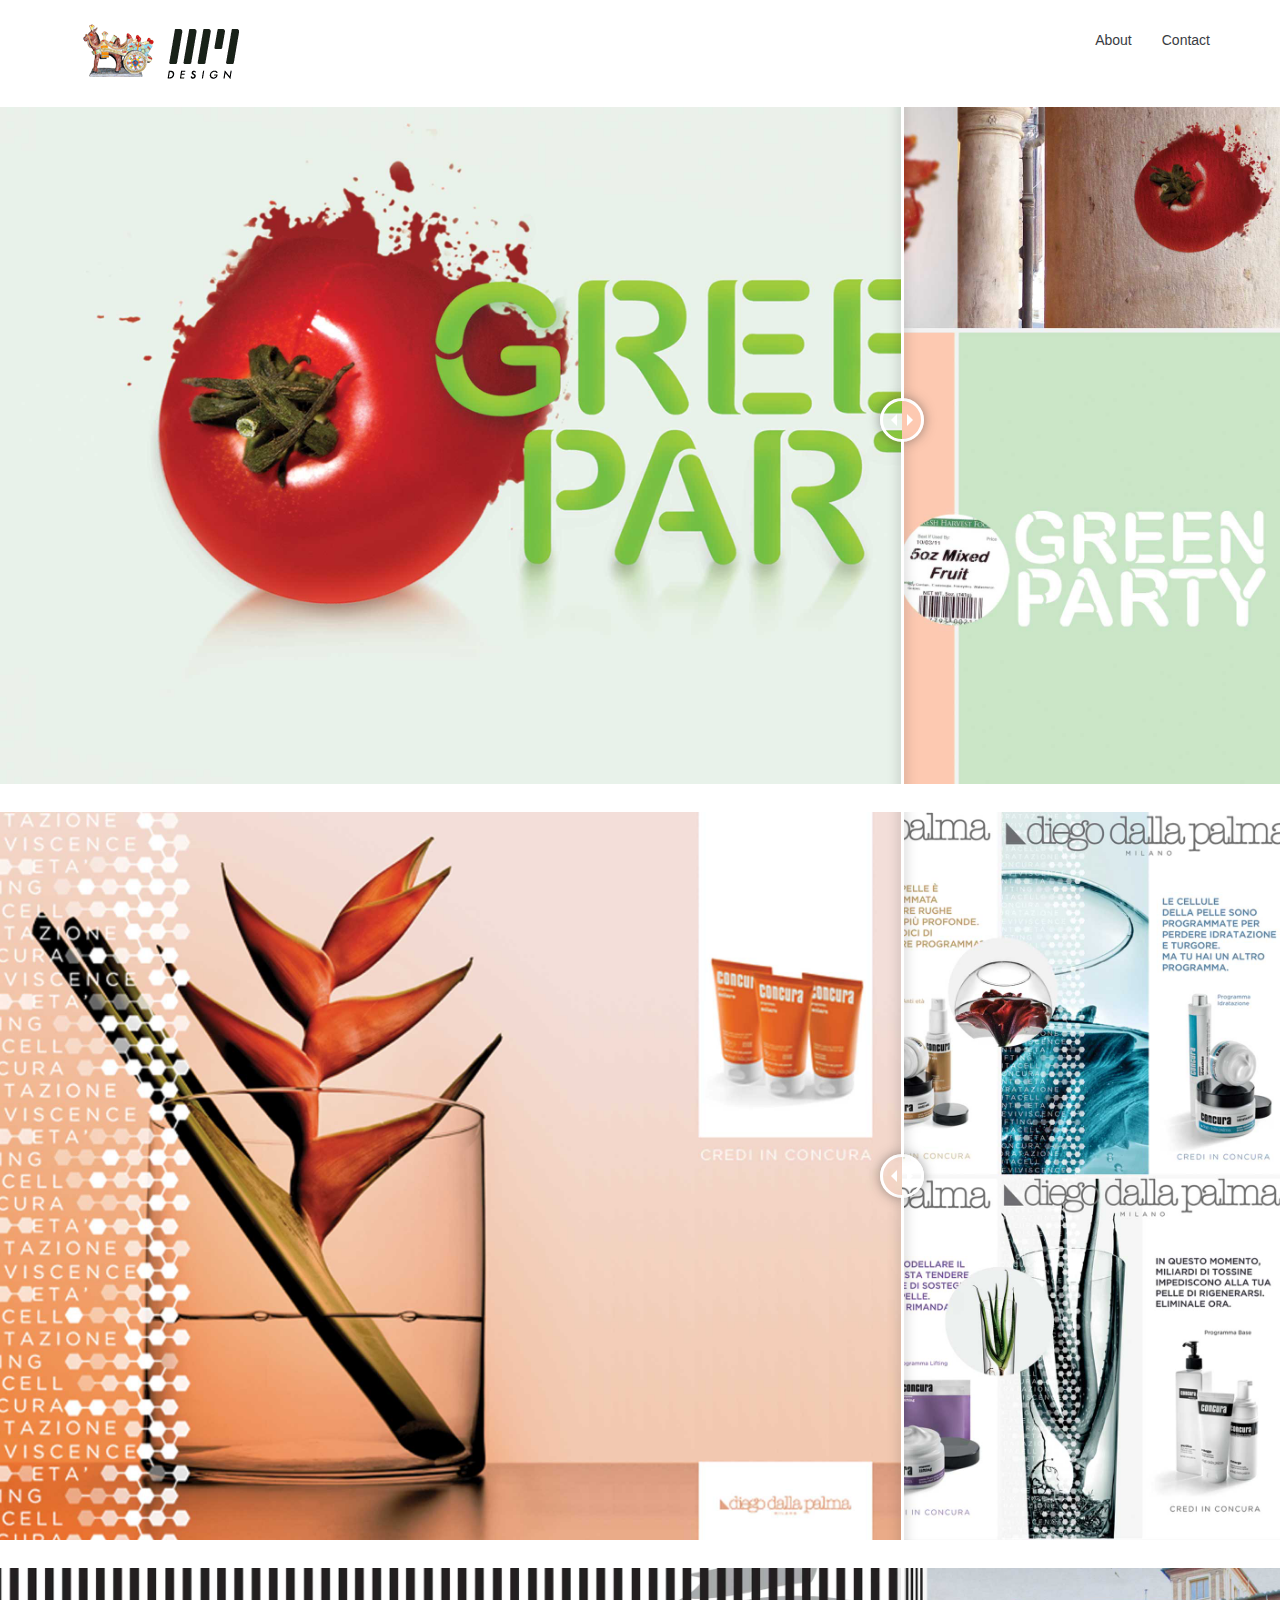
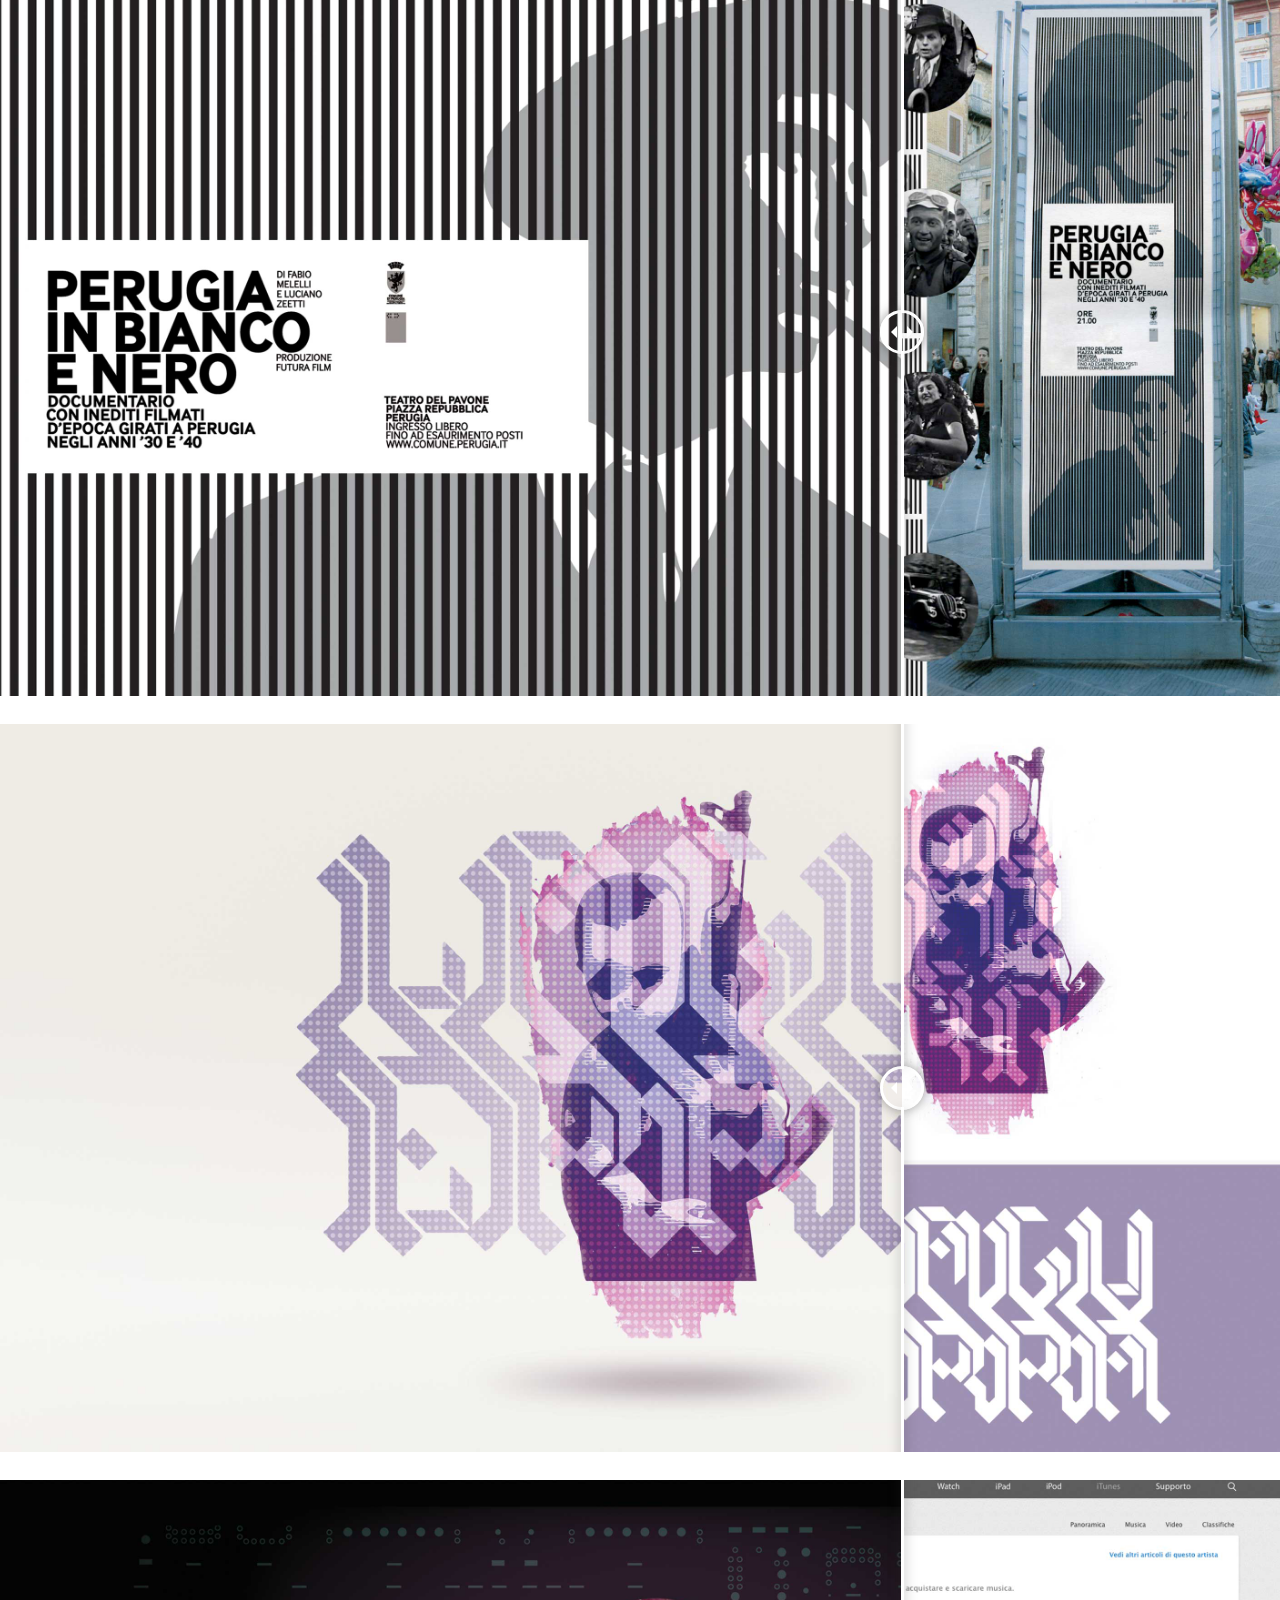
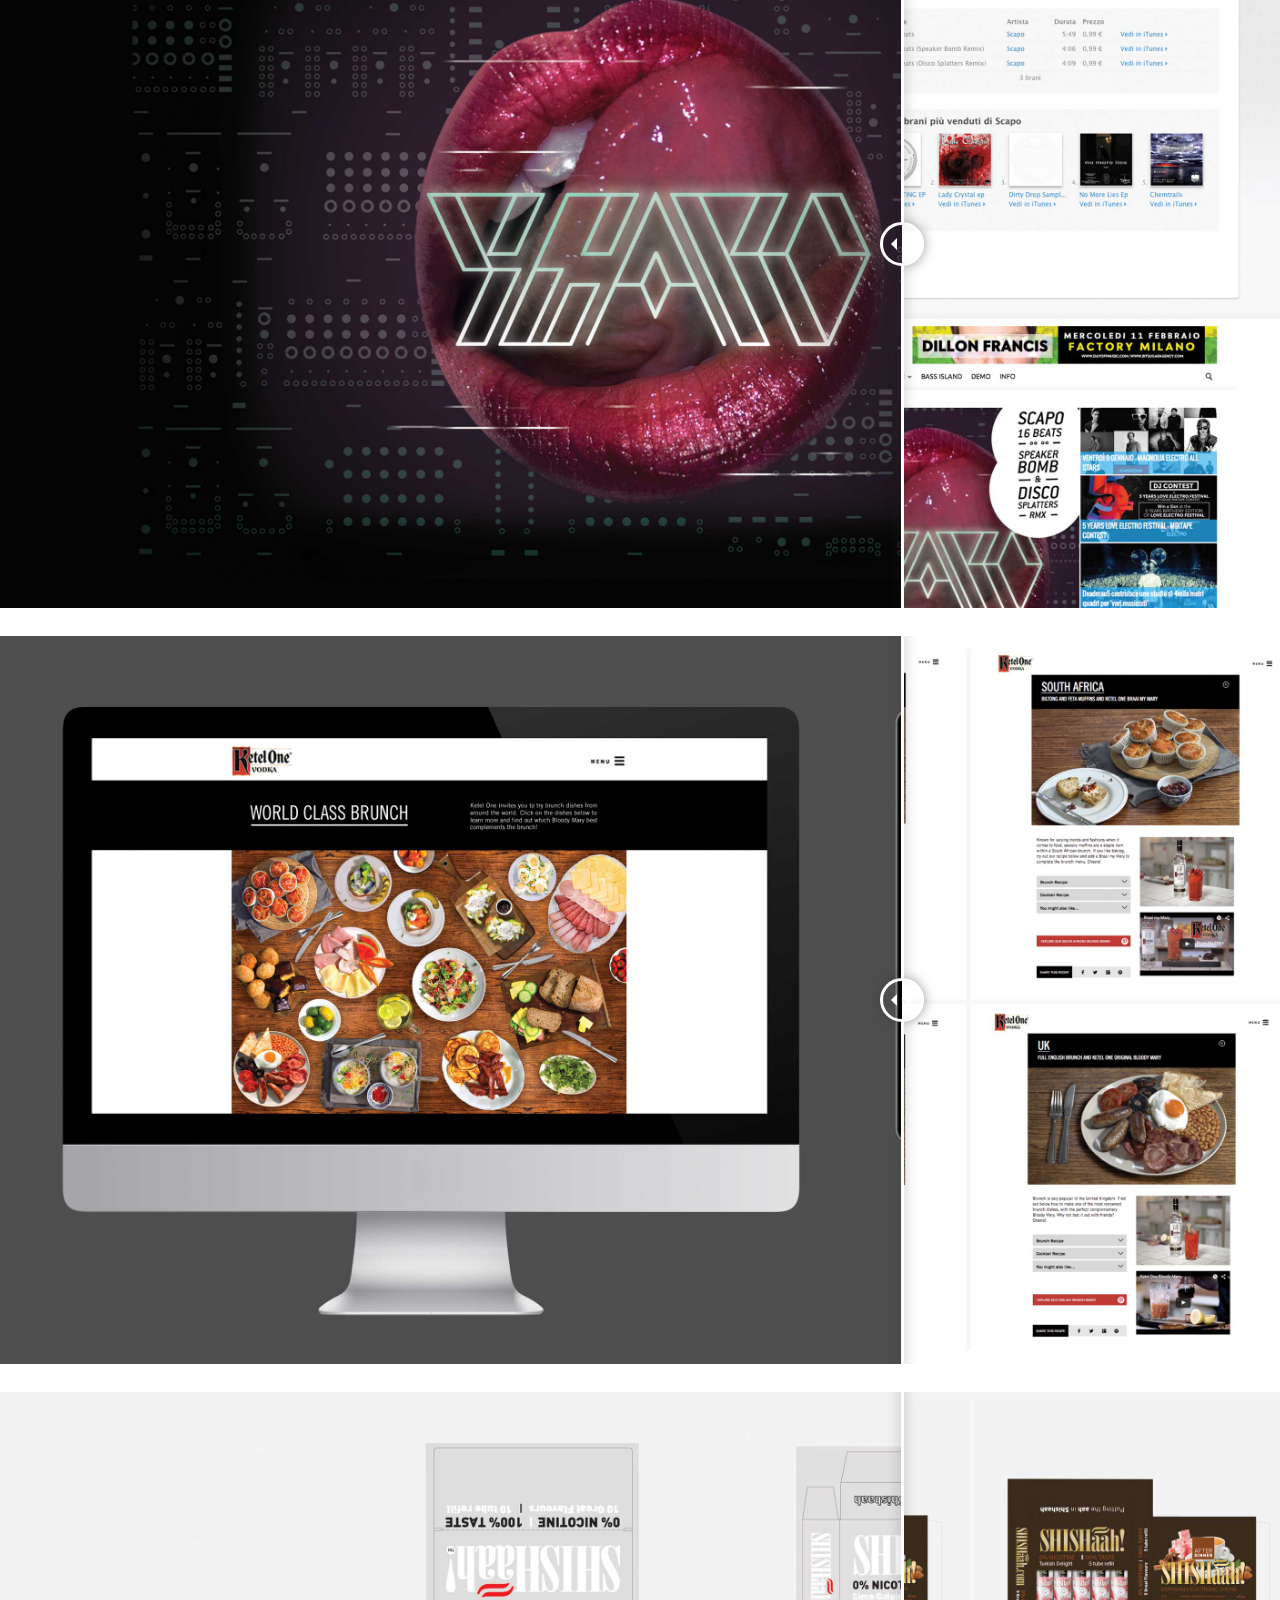
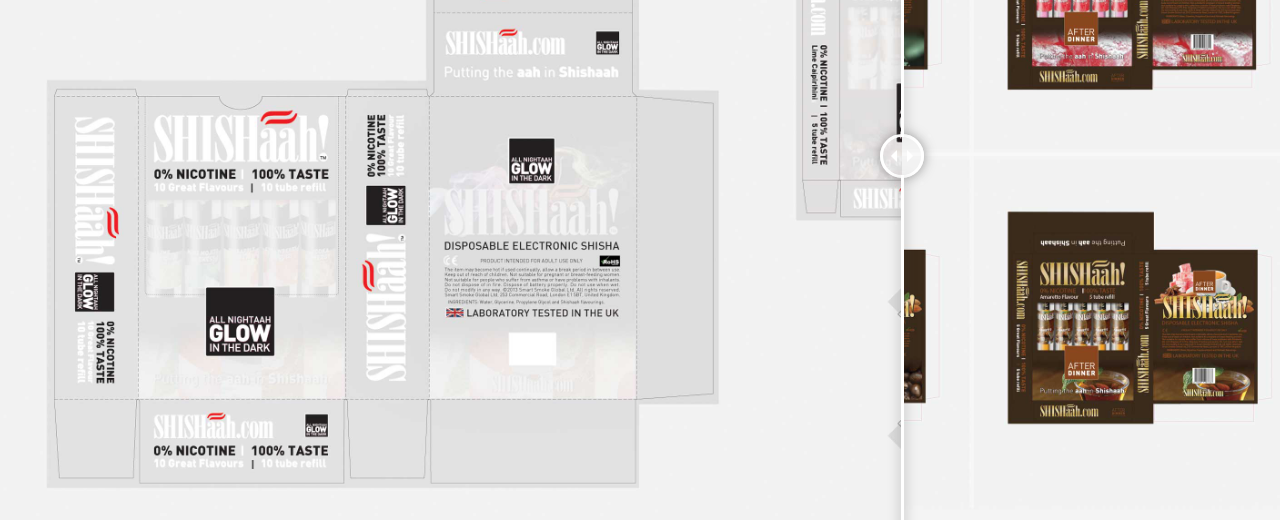
<file: index.html>
<!DOCTYPE html>
<html lang="en">
<head>
  <title>Bootstrap Example</title>
  <meta charset="utf-8">
  <meta name="viewport" content="width=device-width, initial-scale=1">
	<link rel="stylesheet" href="./css/style.css">
	<link rel="stylesheet" href="./css/normalize.css">
	<link rel="stylesheet" href="./css/reset.css">
	<link href="./css/twentytwenty.css" rel="stylesheet" type="text/css" />
  <link rel="stylesheet" href="https://maxcdn.bootstrapcdn.com/bootstrap/3.3.6/css/bootstrap.min.css">
</head>
<body>


	<div class="top">
  <nav class="navbar navbar-static-top">
    <div class="container">
      <div class="navbar-header">
        <a class="navbar-brand" href="./index.html"><img src="./images/logo.gif" alt="Logo"></a>
      </div>
      <div id="navbar3">
        <ul class="nav navbar-nav navbar-right">
          <li><a href="./about.html">About</a></li>
          <li><a href="./contact.html">Contact</a></li>
        </ul>
      </div>
    </div>
  </nav>
</div>

	<div class="row" style="margin-top: 4em;">
		<div class="large-8 columns">
			<div class="twentytwenty-container">
				<img src="./images/1_1.jpg" />
				<img src="./images/1_2.jpg" />
			</div>
		</div>
	</div>

	<div class="row" style="margin-top: 2em;">
		<div class="large-8 columns">
			<div class="twentytwenty-container">
				<img src="./images/2_1.jpg" />
				<img src="./images/2_2.jpg" />
			</div>
		</div>
	</div>

	<div class="row" style="margin-top: 2em;">
		<div class="large-8 columns">
			<div class="twentytwenty-container">
				<img src="./images/3_1.jpg" />
				<img src="./images/3_2.jpg" />
			</div>
		</div>
	</div>

	<div class="row" style="margin-top: 2em;">
		<div class="large-8 columns">
			<div class="twentytwenty-container">
				<img src="./images/4_1.jpg" />
				<img src="./images/4_2.jpg" />
			</div>
		</div>
	</div>

	<div class="row" style="margin-top: 2em;">
		<div class="large-8 columns">
			<div class="twentytwenty-container">
				<img src="./images/7_1.jpg" />
				<img src="./images/7_2.jpg" />
			</div>
		</div>
	</div>

	<div class="row" style="margin-top: 2em;">
		<div class="large-8 columns">
			<div class="twentytwenty-container">
				<img src="./images/5_1.jpg" />
				<img src="./images/5_2.jpg" />
			</div>
		</div>
	</div>

	<div class="row" style="margin-top: 2em;">
		<div class="large-8 columns">
			<div class="twentytwenty-container">
				<img src="./images/6_1.jpg" />
				<img src="./images/6_2.jpg" />
			</div>
		</div>
	</div>

		<script src="https://ajax.googleapis.com/ajax/libs/jquery/1.10.1/jquery.min.js"></script>
		<script src="./js/jquery.event.move.js"></script>
		<script src="./js/jquery.twentytwenty.js"></script>
		<script>
		$(window).load(function(){
			$(".twentytwenty-container[data-orientation!='vertical']").twentytwenty({default_offset_pct: 0.7});
			$(".twentytwenty-container[data-orientation='vertical']").twentytwenty({default_offset_pct: 0.3, orientation: 'vertical'});
		});
		</script>
</body>
</html>
</file>
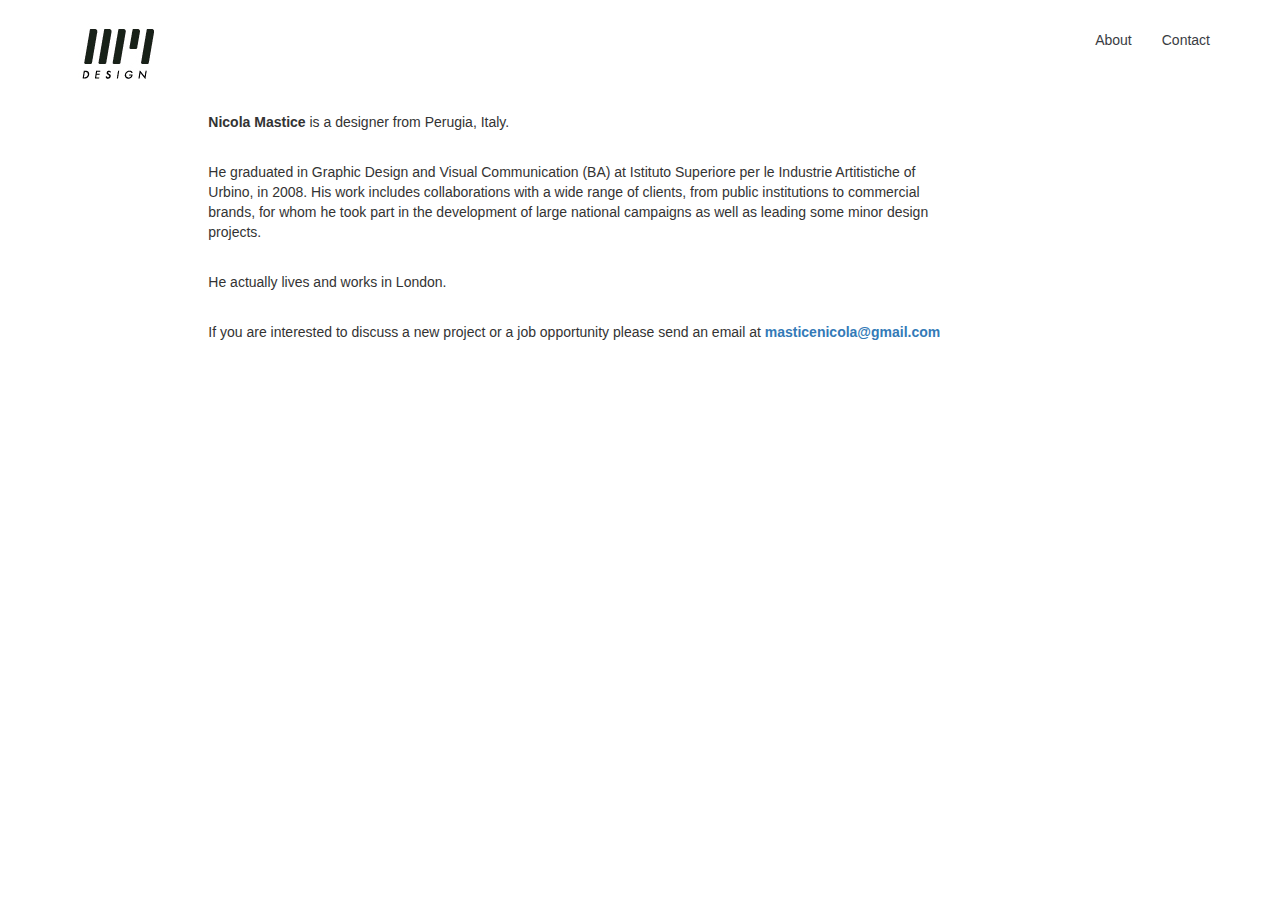
<file: about.html>
<!DOCTYPE html>
<html lang="en">
<head>
  <title>Bootstrap Example</title>
  <meta charset="utf-8">
  <meta name="viewport" content="width=device-width, initial-scale=1">
	<link rel="stylesheet" href="./css/style.css">
	<link rel="stylesheet" href="./css/normalize.css">
	<link rel="stylesheet" href="./css/reset.css">
	<link href="./css/twentytwenty.css" rel="stylesheet" type="text/css" />
  <link rel="stylesheet" href="http://maxcdn.bootstrapcdn.com/bootstrap/3.3.6/css/bootstrap.min.css">
</head>
<body>


	<div class="top">
  <nav class="navbar navbar-static-top">
    <div class="container">
      <div class="navbar-header">
        <a class="navbar-brand" href="./index.html"><img src="./images/logo.jpg" alt="Logo"></a>
      </div>
      <div id="navbar3">
        <ul class="nav navbar-nav navbar-right">
          <li><a href="./about.html">About</a></li>
          <li><a href="./contact.html">Contact</a></li>
        </ul>
      </div>
    </div>
  </nav>
</div>

	<div class="row" style="margin-top: 8em;">
		<div class="large-8 columns">
			<div class="row">
				<div class="col-sm-2"></div>
				<div class="col-sm-7">
					<p><strong>Nicola Mastice</strong> is a designer from Perugia, Italy.</p>
					<br>
					<p>He graduated in Graphic Design and Visual Communication (BA) at Istituto Superiore per le Industrie Artitistiche of Urbino, in 2008. His work includes collaborations with a wide range of clients, from public institutions to commercial brands, for whom he took part in the development of large national campaigns as well as leading some minor design projects.</p>
					<br>
					<p>He actually lives and works in London.</p>
					<br>
					<p>If you are interested to discuss a new project or a job opportunity please send an email at <strong><a title="Email to me" href="mailto:masticenicola@gmail.com">masticenicola@gmail.com</a></strong></p>
					<br><br>
					<a href="http://www.enemdesign.com/wp-content/uploads/2015/10/nm_cv.pdf"><img src="./images/curriculum.gif"></a>
				</div>
				<div class="col-sm-3"></div>
			</div>
		</div>
	</div>


		<script src="http://ajax.googleapis.com/ajax/libs/jquery/1.10.1/jquery.min.js"></script>
		<script src="./js/jquery.event.move.js"></script>
		<script src="./js/jquery.twentytwenty.js"></script>
		<script>
		$(window).load(function(){
			$(".twentytwenty-container[data-orientation!='vertical']").twentytwenty({default_offset_pct: 0.7});
			$(".twentytwenty-container[data-orientation='vertical']").twentytwenty({default_offset_pct: 0.3, orientation: 'vertical'});
		});
		</script>
</body>
</html>
</file>
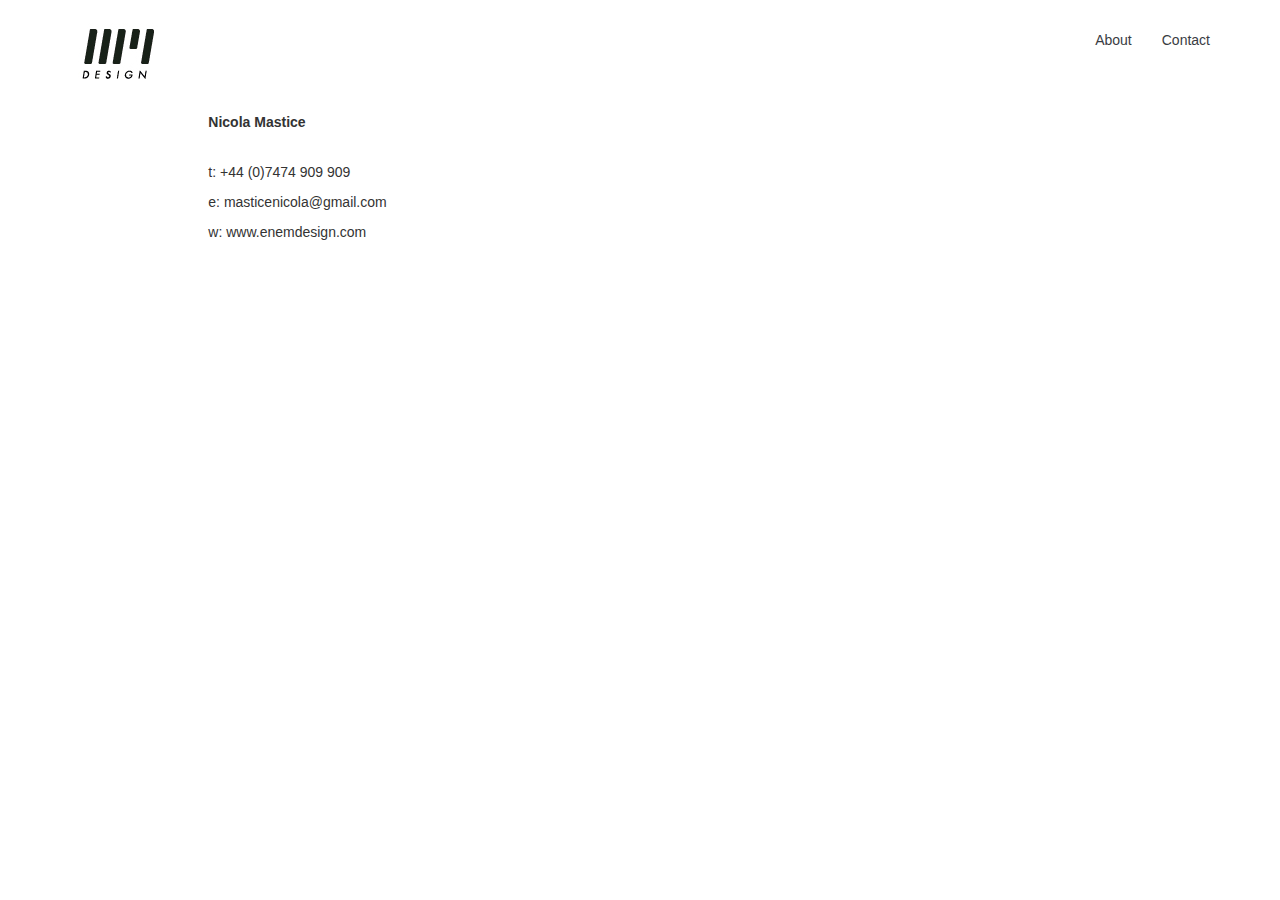
<file: contact.html>
<!DOCTYPE html>
<html lang="en">
<head>
  <title>Bootstrap Example</title>
  <meta charset="utf-8">
  <meta name="viewport" content="width=device-width, initial-scale=1">
	<link rel="stylesheet" href="./css/style.css">
	<link rel="stylesheet" href="./css/normalize.css">
	<link rel="stylesheet" href="./css/reset.css">
	<link href="./css/twentytwenty.css" rel="stylesheet" type="text/css" />
  <link rel="stylesheet" href="http://maxcdn.bootstrapcdn.com/bootstrap/3.3.6/css/bootstrap.min.css">
</head>
<body>


	<div class="top">
  <nav class="navbar navbar-static-top">
    <div class="container">
      <div class="navbar-header">
        <a class="navbar-brand" href="./index.html"><img src="./images/logo.jpg" alt="Logo"></a>
      </div>
      <div id="navbar3">
        <ul class="nav navbar-nav navbar-right">
          <li><a href="./about.html">About</a></li>
          <li><a href="./contact.html">Contact</a></li>
        </ul>
      </div>
    </div>
  </nav>
</div>

	<div class="row" style="margin-top: 8em;">
		<div class="large-8 columns">
			<div class="row">
				<div class="col-sm-2"></div>
				<div class="col-sm-7">
					<p><strong>Nicola Mastice</strong></p> 
					<br>
					<p>t: +44 (0)7474 909 909</p>
					<p>e: masticenicola@gmail.com</p>
					<p>w: www.enemdesign.com</p>
				</div>
				<div class="col-sm-3"></div>
			</div>
		</div>
	</div>


		<script src="http://ajax.googleapis.com/ajax/libs/jquery/1.10.1/jquery.min.js"></script>
		<script src="./js/jquery.event.move.js"></script>
		<script src="./js/jquery.twentytwenty.js"></script>
		<script>
		$(window).load(function(){
			$(".twentytwenty-container[data-orientation!='vertical']").twentytwenty({default_offset_pct: 0.7});
			$(".twentytwenty-container[data-orientation='vertical']").twentytwenty({default_offset_pct: 0.3, orientation: 'vertical'});
		});
		</script>
</body>
</html>
</file>
<file: css/style.css>
.navbar.navbar-static-top {
  background-color: white;
  position: fixed;
  padding-bottom: 2%;
  width: 100%;
  top: 0;
  left: 0;
}

.top .navbar-brand {
  height: 80px;
}

.top .nav >li >a {
  color: #393C43;
  padding-top: 30px;
  padding-bottom: 30px;
}

.top .navbar-toggle {
  padding: 10px;
  margin: 25px 15px 25px 0;
}

.twentytwenty-container {
  position: relative;
}

.project-description {
  position: absolute;
  padding: 25px;
  left: 10%;
  width: 30%;
  top: 50%;
  transform: translateY(-50%);
  transition: 0.3s;
  color: white;
  z-index: -1;
  opacity: 0;
}

.twentytwenty-overlay:hover .project-description {
  z-index: 9999;
  opacity: 1;
}
</file>
<file: css/twentytwenty.css>
.twentytwenty-horizontal .twentytwenty-handle:before, .twentytwenty-horizontal .twentytwenty-handle:after, .twentytwenty-vertical .twentytwenty-handle:before, .twentytwenty-vertical .twentytwenty-handle:after {
  content: " ";
  display: block;
  background: white;
  position: absolute;
  z-index: 30;
  -webkit-box-shadow: 0px 0px 12px rgba(51, 51, 51, 0.5);
  -moz-box-shadow: 0px 0px 12px rgba(51, 51, 51, 0.5);
  box-shadow: 0px 0px 12px rgba(51, 51, 51, 0.5); }

.twentytwenty-horizontal .twentytwenty-handle:before, .twentytwenty-horizontal .twentytwenty-handle:after {
  width: 3px;
  height: 9999px;
  left: 50%;
  margin-left: -1.5px; }

.twentytwenty-vertical .twentytwenty-handle:before, .twentytwenty-vertical .twentytwenty-handle:after {
  width: 9999px;
  height: 3px;
  top: 50%;
  margin-top: -1.5px; }

.twentytwenty-before-label, .twentytwenty-after-label, .twentytwenty-overlay {
  position: absolute;
  top: 0;
  width: 100%;
  height: 100%; }

.twentytwenty-before-label, .twentytwenty-after-label, .twentytwenty-overlay {
  -webkit-transition-duration: 0.5s;
  -moz-transition-duration: 0.5s;
  transition-duration: 0.5s; }

.twentytwenty-before-label, .twentytwenty-after-label {
  -webkit-transition-property: opacity;
  -moz-transition-property: opacity;
  transition-property: opacity; }

.twentytwenty-before-label:before, .twentytwenty-after-label:before {
  color: white;
  font-size: 13px;
  letter-spacing: 0.1em; }

.twentytwenty-before-label:before, .twentytwenty-after-label:before {
  position: absolute;
  background: rgba(255, 255, 255, 0.2);
  line-height: 38px;
  padding: 0 20px;
  -webkit-border-radius: 2px;
  -moz-border-radius: 2px;
  border-radius: 2px; }

.twentytwenty-horizontal .twentytwenty-before-label:before, .twentytwenty-horizontal .twentytwenty-after-label:before {
  top: 50%;
  margin-top: -19px; }

.twentytwenty-vertical .twentytwenty-before-label:before, .twentytwenty-vertical .twentytwenty-after-label:before {
  left: 50%;
  margin-left: -45px;
  text-align: center;
  width: 90px; }

.twentytwenty-left-arrow, .twentytwenty-right-arrow, .twentytwenty-up-arrow, .twentytwenty-down-arrow {
  width: 0;
  height: 0;
  border: 6px inset transparent;
  position: absolute; }

.twentytwenty-left-arrow, .twentytwenty-right-arrow {
  top: 50%;
  margin-top: -6px; }

.twentytwenty-up-arrow, .twentytwenty-down-arrow {
  left: 50%;
  margin-left: -6px; }

.twentytwenty-container {
  -webkit-box-sizing: content-box;
  -moz-box-sizing: content-box;
  box-sizing: content-box;
  z-index: 0;
  overflow: hidden;
  position: relative;
  -webkit-user-select: none;
  -moz-user-select: none; }
  .twentytwenty-container img {
    max-width: 100%;
    position: absolute;
    top: 0;
    display: block; }
  .twentytwenty-container.active .twentytwenty-overlay, .twentytwenty-container.active :hover.twentytwenty-overlay {
    background: rgba(0, 0, 0, 0); }
    .twentytwenty-container.active .twentytwenty-overlay .twentytwenty-before-label,
    .twentytwenty-container.active .twentytwenty-overlay .twentytwenty-after-label, .twentytwenty-container.active :hover.twentytwenty-overlay .twentytwenty-before-label,
    .twentytwenty-container.active :hover.twentytwenty-overlay .twentytwenty-after-label {
      opacity: 0; }
  .twentytwenty-container * {
    -webkit-box-sizing: content-box;
    -moz-box-sizing: content-box;
    box-sizing: content-box; }

.twentytwenty-before-label {
  opacity: 0; }
  .twentytwenty-before-label:before {
    content: "Before"; }

.twentytwenty-after-label {
  opacity: 0; }
  .twentytwenty-after-label:before {
    content: "After"; }

.twentytwenty-horizontal .twentytwenty-before-label:before {
  left: 10px; }

.twentytwenty-horizontal .twentytwenty-after-label:before {
  right: 10px; }

.twentytwenty-vertical .twentytwenty-before-label:before {
  top: 10px; }

.twentytwenty-vertical .twentytwenty-after-label:before {
  bottom: 10px; }

.twentytwenty-overlay {
  -webkit-transition-property: background;
  -moz-transition-property: background;
  transition-property: background;
  background: rgba(0, 0, 0, 0);
  z-index: 25; }
  .twentytwenty-overlay:hover {
    background: rgba(0, 0, 0, 0.5); }
    .twentytwenty-overlay:hover .twentytwenty-after-label {
      opacity: 1; }
    .twentytwenty-overlay:hover .twentytwenty-before-label {
      opacity: 1; }

.twentytwenty-before {
  z-index: 20; }

.twentytwenty-after {
  z-index: 10; }

.twentytwenty-handle {
  height: 38px;
  width: 38px;
  position: absolute;
  left: 50%;
  top: 50%;
  margin-left: -22px;
  margin-top: -22px;
  border: 3px solid white;
  -webkit-border-radius: 1000px;
  -moz-border-radius: 1000px;
  border-radius: 1000px;
  -webkit-box-shadow: 0px 0px 12px rgba(51, 51, 51, 0.5);
  -moz-box-shadow: 0px 0px 12px rgba(51, 51, 51, 0.5);
  box-shadow: 0px 0px 12px rgba(51, 51, 51, 0.5);
  z-index: 40;
  cursor: pointer; }

.twentytwenty-horizontal .twentytwenty-handle:before {
  bottom: 50%;
  margin-bottom: 22px;
  -webkit-box-shadow: 0 3px 0 white, 0px 0px 12px rgba(51, 51, 51, 0.5);
  -moz-box-shadow: 0 3px 0 white, 0px 0px 12px rgba(51, 51, 51, 0.5);
  box-shadow: 0 3px 0 white, 0px 0px 12px rgba(51, 51, 51, 0.5); }
.twentytwenty-horizontal .twentytwenty-handle:after {
  top: 50%;
  margin-top: 22px;
  -webkit-box-shadow: 0 -3px 0 white, 0px 0px 12px rgba(51, 51, 51, 0.5);
  -moz-box-shadow: 0 -3px 0 white, 0px 0px 12px rgba(51, 51, 51, 0.5);
  box-shadow: 0 -3px 0 white, 0px 0px 12px rgba(51, 51, 51, 0.5); }

.twentytwenty-vertical .twentytwenty-handle:before {
  left: 50%;
  margin-left: 22px;
  -webkit-box-shadow: 3px 0 0 white, 0px 0px 12px rgba(51, 51, 51, 0.5);
  -moz-box-shadow: 3px 0 0 white, 0px 0px 12px rgba(51, 51, 51, 0.5);
  box-shadow: 3px 0 0 white, 0px 0px 12px rgba(51, 51, 51, 0.5); }
.twentytwenty-vertical .twentytwenty-handle:after {
  right: 50%;
  margin-right: 22px;
  -webkit-box-shadow: -3px 0 0 white, 0px 0px 12px rgba(51, 51, 51, 0.5);
  -moz-box-shadow: -3px 0 0 white, 0px 0px 12px rgba(51, 51, 51, 0.5);
  box-shadow: -3px 0 0 white, 0px 0px 12px rgba(51, 51, 51, 0.5); }

.twentytwenty-left-arrow {
  border-right: 6px solid white;
  left: 50%;
  margin-left: -17px; }

.twentytwenty-right-arrow {
  border-left: 6px solid white;
  right: 50%;
  margin-right: -17px; }

.twentytwenty-up-arrow {
  border-bottom: 6px solid white;
  top: 50%;
  margin-top: -17px; }

.twentytwenty-down-arrow {
  border-top: 6px solid white;
  bottom: 50%;
  margin-bottom: -17px; }
</file>
